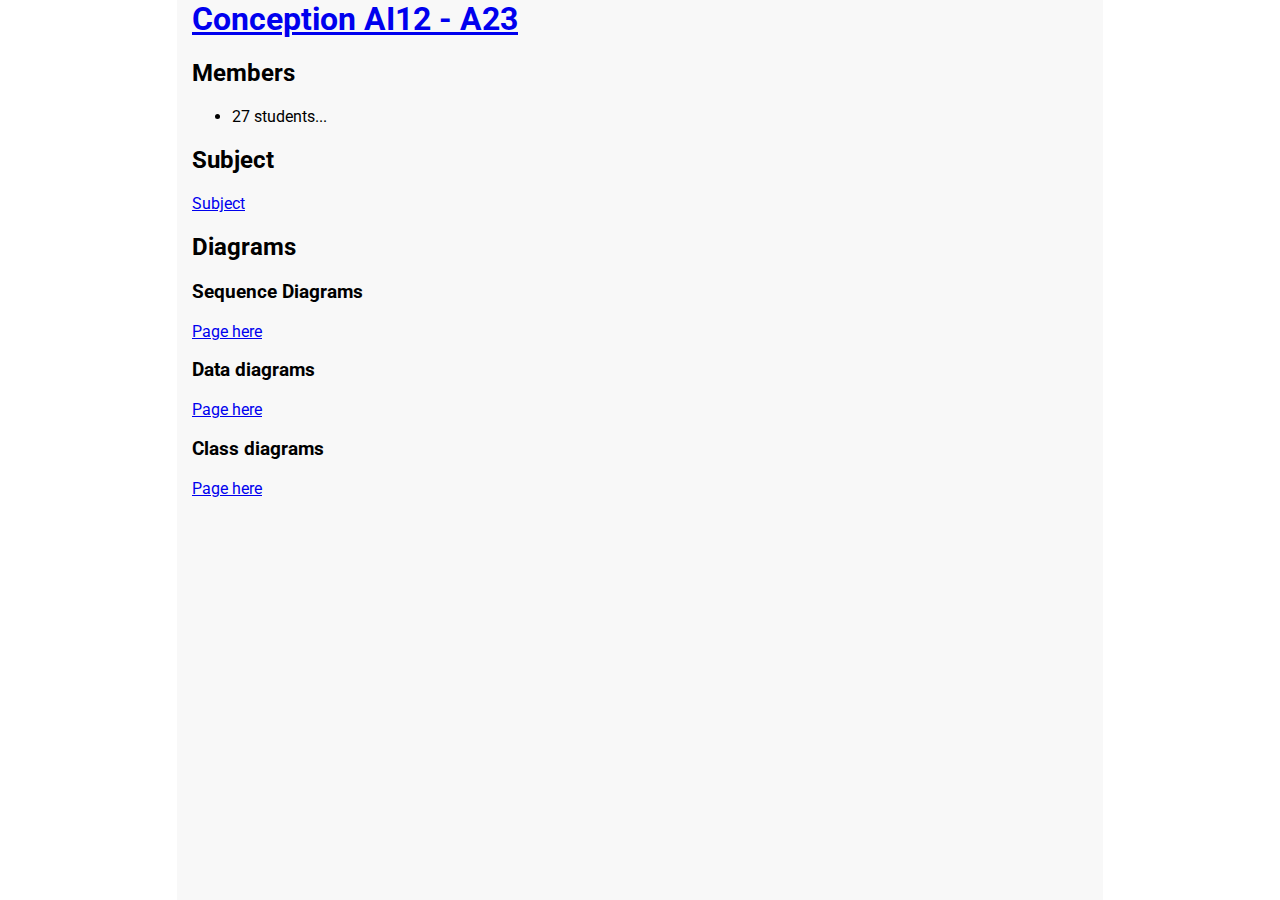
<file: website/index.html>
<html lang="en">
    <head>
        <meta charset="UTF-8" />
        <meta
            name="viewport"
            content="width=device-width, initial-scale=1.0" />
        <title>AI12 - Diagrams</title>
        <link
            rel="preconnect"
            href="https://fonts.googleapis.com" />
        <link
            rel="preconnect"
            href="https://fonts.googleapis.com" />
        <link
            rel="preconnect"
            href="https://fonts.gstatic.com"
            crossorigin />
        <link
            href="https://fonts.googleapis.com/css2?family=Orbitron&family=Poppins:ital,wght@0,100;0,200;0,300;0,400;0,500;0,600;0,700;0,800;0,900;1,100;1,200;1,300;1,400;1,500;1,600;1,700;1,800;1,900&family=Roboto:ital,wght@0,100;0,300;0,400;0,500;0,700;0,900;1,100;1,300;1,400;1,500;1,700;1,900&display=swap"
            rel="stylesheet" />
        <link
            rel="stylesheet"
            href="style.css" />
    </head>
    <body>
        <div id="container">
            <h1><a href="./index.html">Conception AI12 - A23</a></h1>
            <h2>Members</h2>
            <ul>
                <li>27 students...</li>
            </ul>
            <h2>Subject</h2>
            <p>
                <a
                    target="_blank"
                    href="./docs/projet-LO23_papier.pdf"
                    >Subject</a
                >
            </p>
            <h2>Diagrams</h2>
            <h3>Sequence Diagrams</h3>
            <p><a href="./sequence.html">Page here</a></p>
            <h3>Data diagrams</h3>
            <p><a href="./data.html">Page here</a></p>
            <h3>Class diagrams</h3>
            <p><a href="./class.html">Page here</a></p>
        </div>
    </body>
</html>
</file>
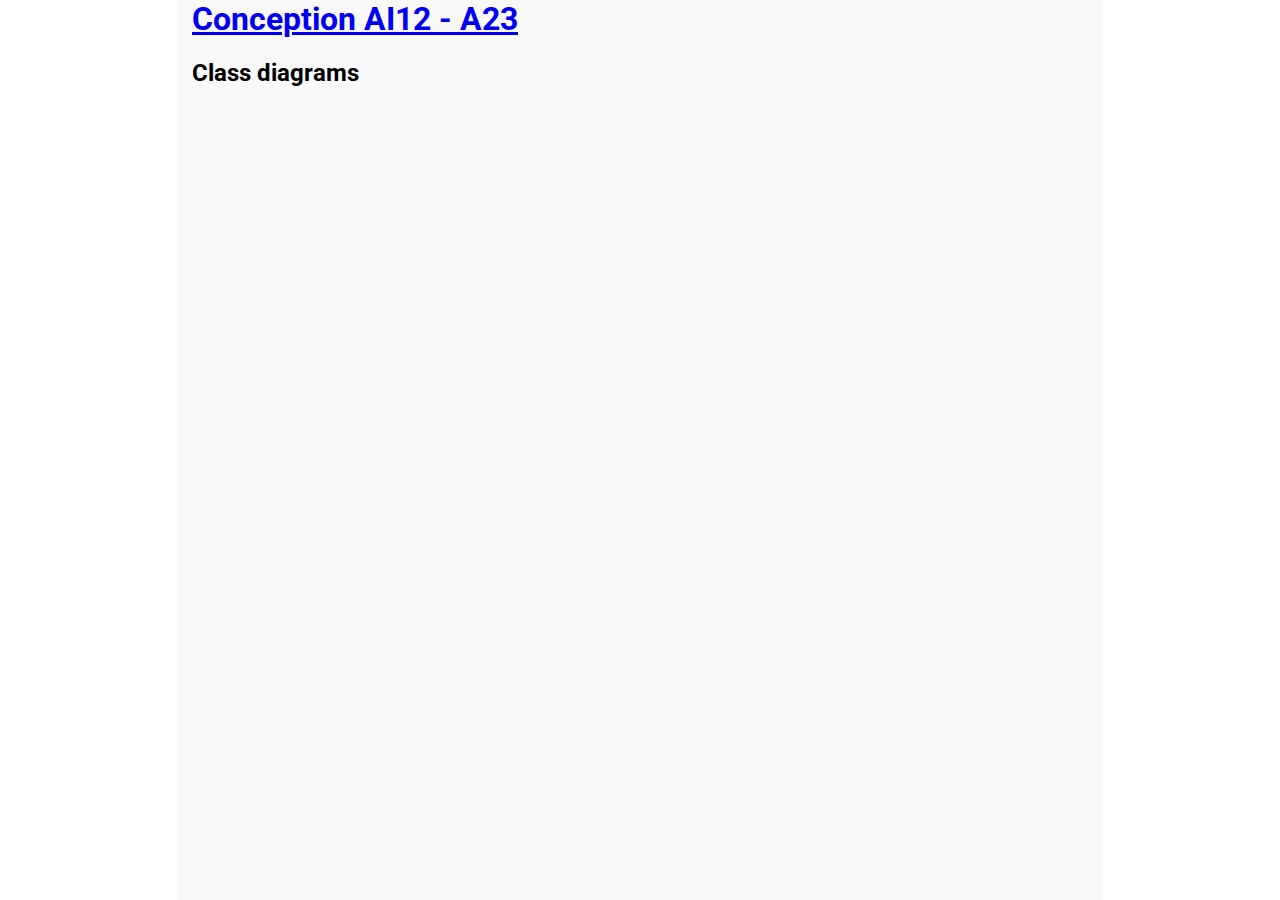
<file: website/class.html>
<html lang="en">
    <head>
        <meta charset="UTF-8" />
        <meta
            name="viewport"
            content="width=device-width, initial-scale=1.0" />
        <title>AI12 - Diagrams</title>
        <link
            rel="preconnect"
            href="https://fonts.googleapis.com" />
        <link
            rel="preconnect"
            href="https://fonts.googleapis.com" />
        <link
            rel="preconnect"
            href="https://fonts.gstatic.com"
            crossorigin />
        <link
            href="https://fonts.googleapis.com/css2?family=Orbitron&family=Poppins:ital,wght@0,100;0,200;0,300;0,400;0,500;0,600;0,700;0,800;0,900;1,100;1,200;1,300;1,400;1,500;1,600;1,700;1,800;1,900&family=Roboto:ital,wght@0,100;0,300;0,400;0,500;0,700;0,900;1,100;1,300;1,400;1,500;1,700;1,900&display=swap"
            rel="stylesheet" />
        <link
            rel="stylesheet"
            href="style.css" />
    </head>
    <body>
        <div id="container">
            <h1><a href="./index.html">Conception AI12 - A23</a></h1>
            <h2>Class diagrams</h2>
        </div>
    </body>
</html>
</file>
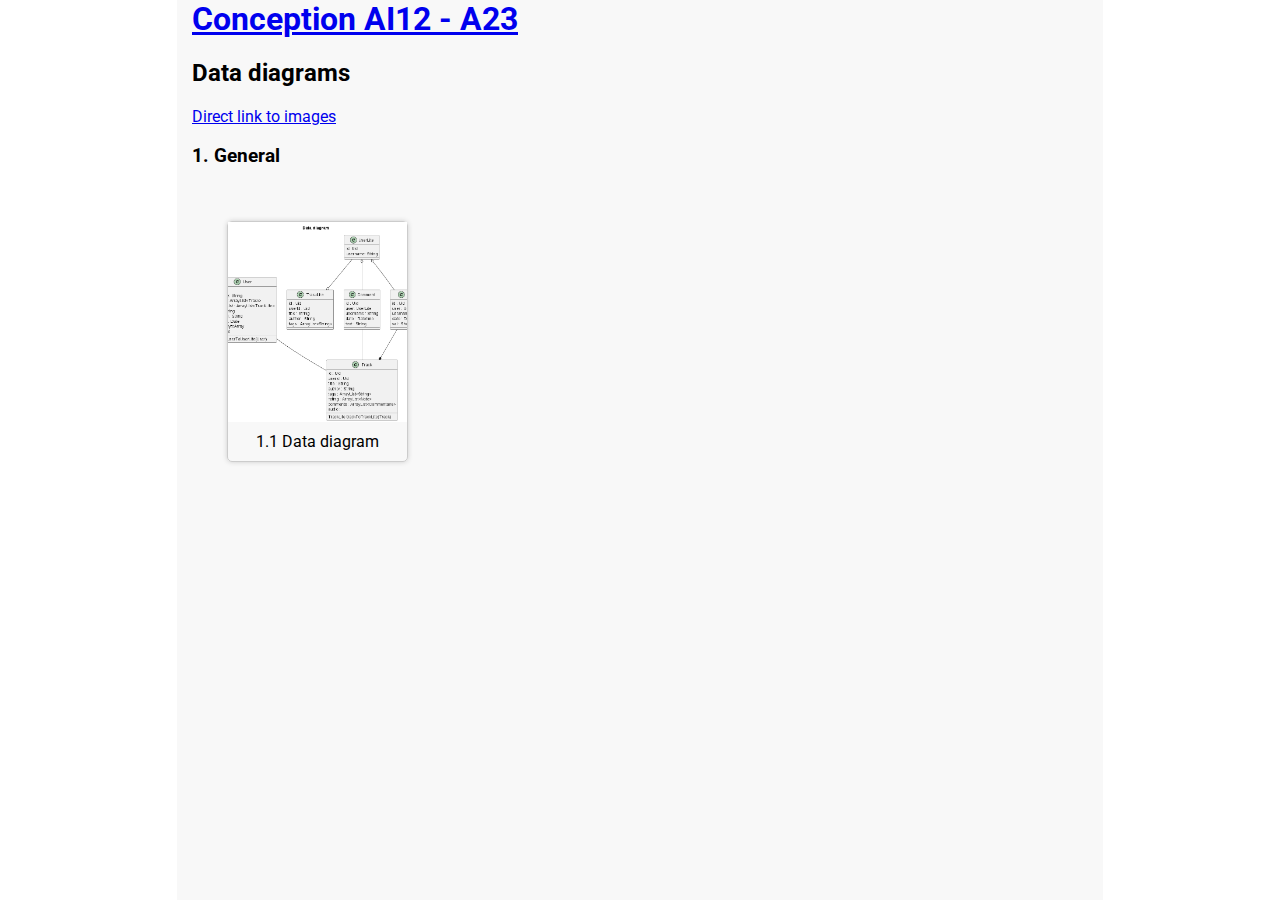
<file: website/data.html>
<html lang="en">
    <head>
        <meta charset="UTF-8" />
        <meta
            name="viewport"
            content="width=device-width, initial-scale=1.0" />
        <title>AI12 - Diagrams</title>
        <link
            rel="preconnect"
            href="https://fonts.googleapis.com" />
        <link
            rel="preconnect"
            href="https://fonts.googleapis.com" />
        <link
            rel="preconnect"
            href="https://fonts.gstatic.com"
            crossorigin />
        <link
            href="https://fonts.googleapis.com/css2?family=Orbitron&family=Poppins:ital,wght@0,100;0,200;0,300;0,400;0,500;0,600;0,700;0,800;0,900;1,100;1,200;1,300;1,400;1,500;1,600;1,700;1,800;1,900&family=Roboto:ital,wght@0,100;0,300;0,400;0,500;0,700;0,900;1,100;1,300;1,400;1,500;1,700;1,900&display=swap"
            rel="stylesheet" />
        <link
            rel="stylesheet"
            href="style.css" />
    </head>
    <body>
        <div id="container">
            <h1><a href="./index.html">Conception AI12 - A23</a></h1>
            <h2>Data diagrams</h2>
            <p><a href="./images/data/">Direct link to images</a></p>
            <div id="diagramsContainer"></div>
        </div>
    </body>
    <script>
        const categories = ["1. General"];

        const imagesNames = ["1.1 Data diagram.png"];

        const folder = "data";
    </script>
    <script src="./insert_images.js"></script>
</html>
</file>
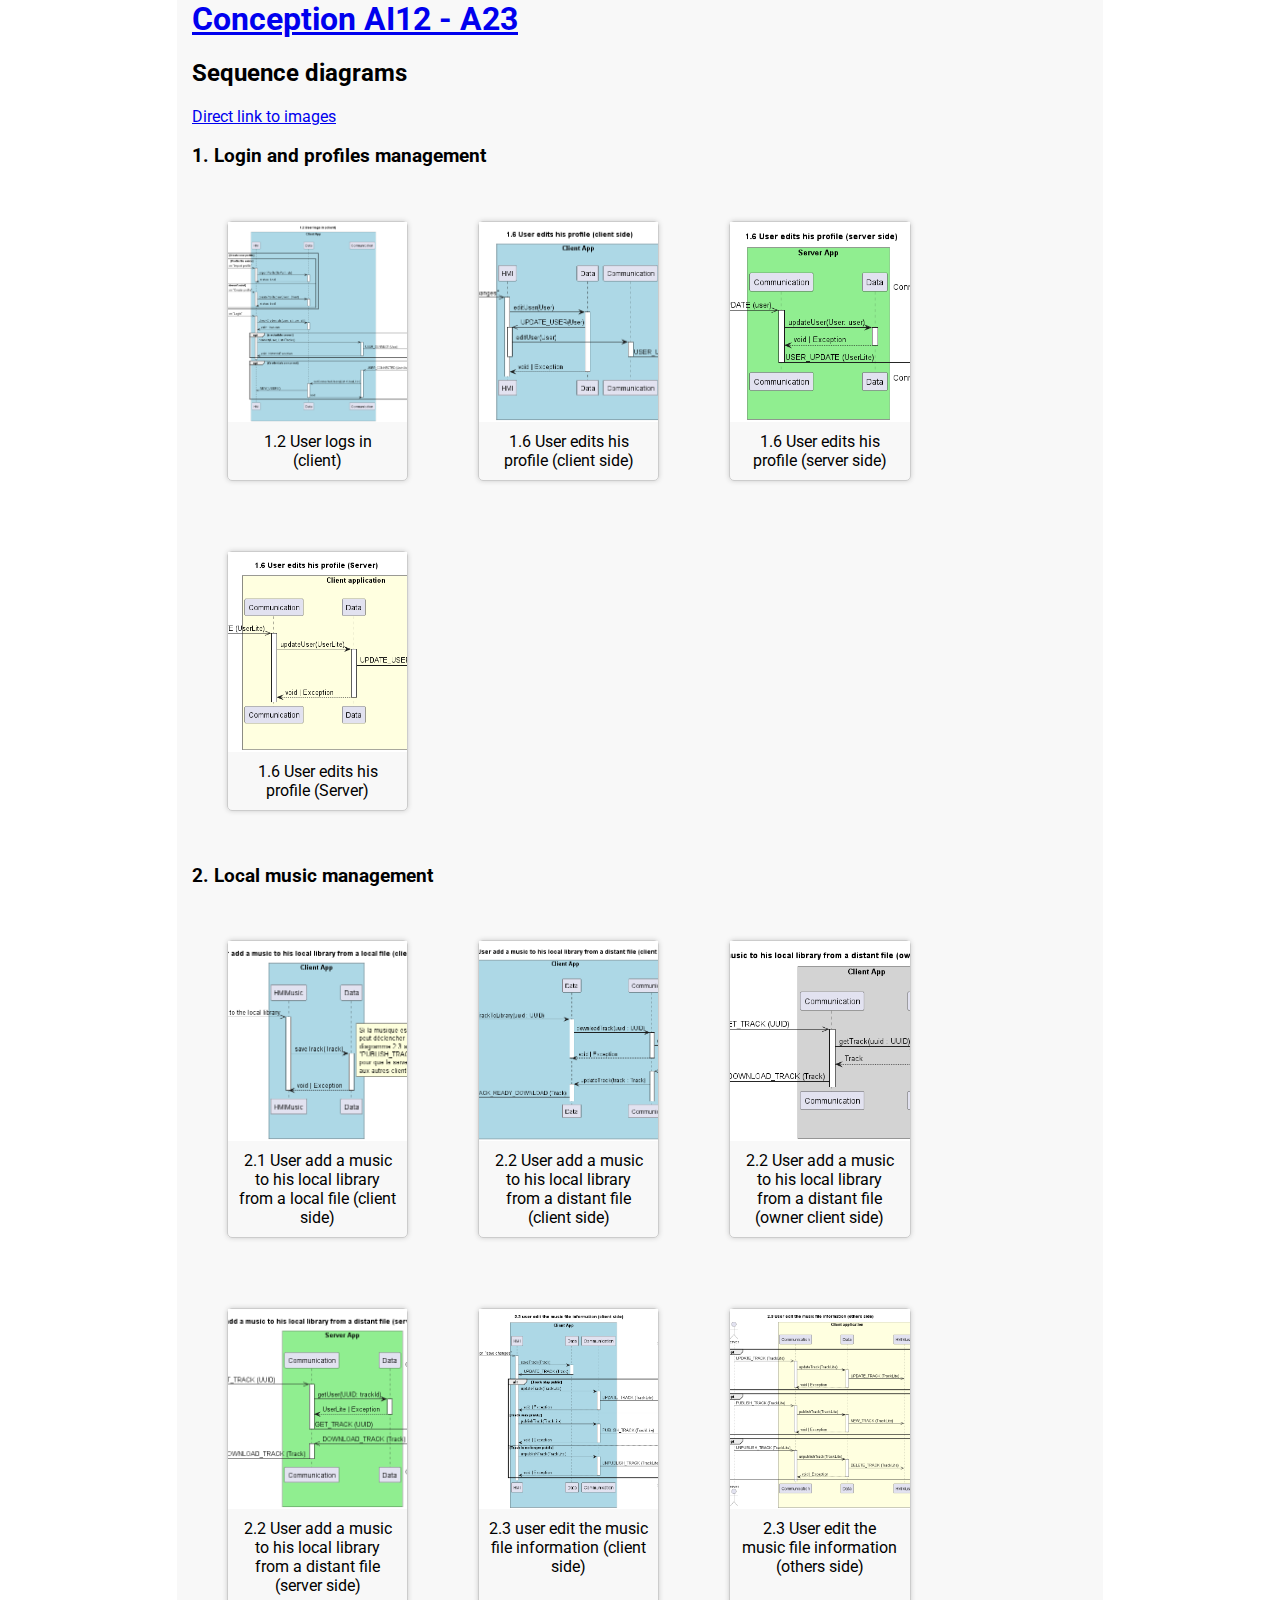
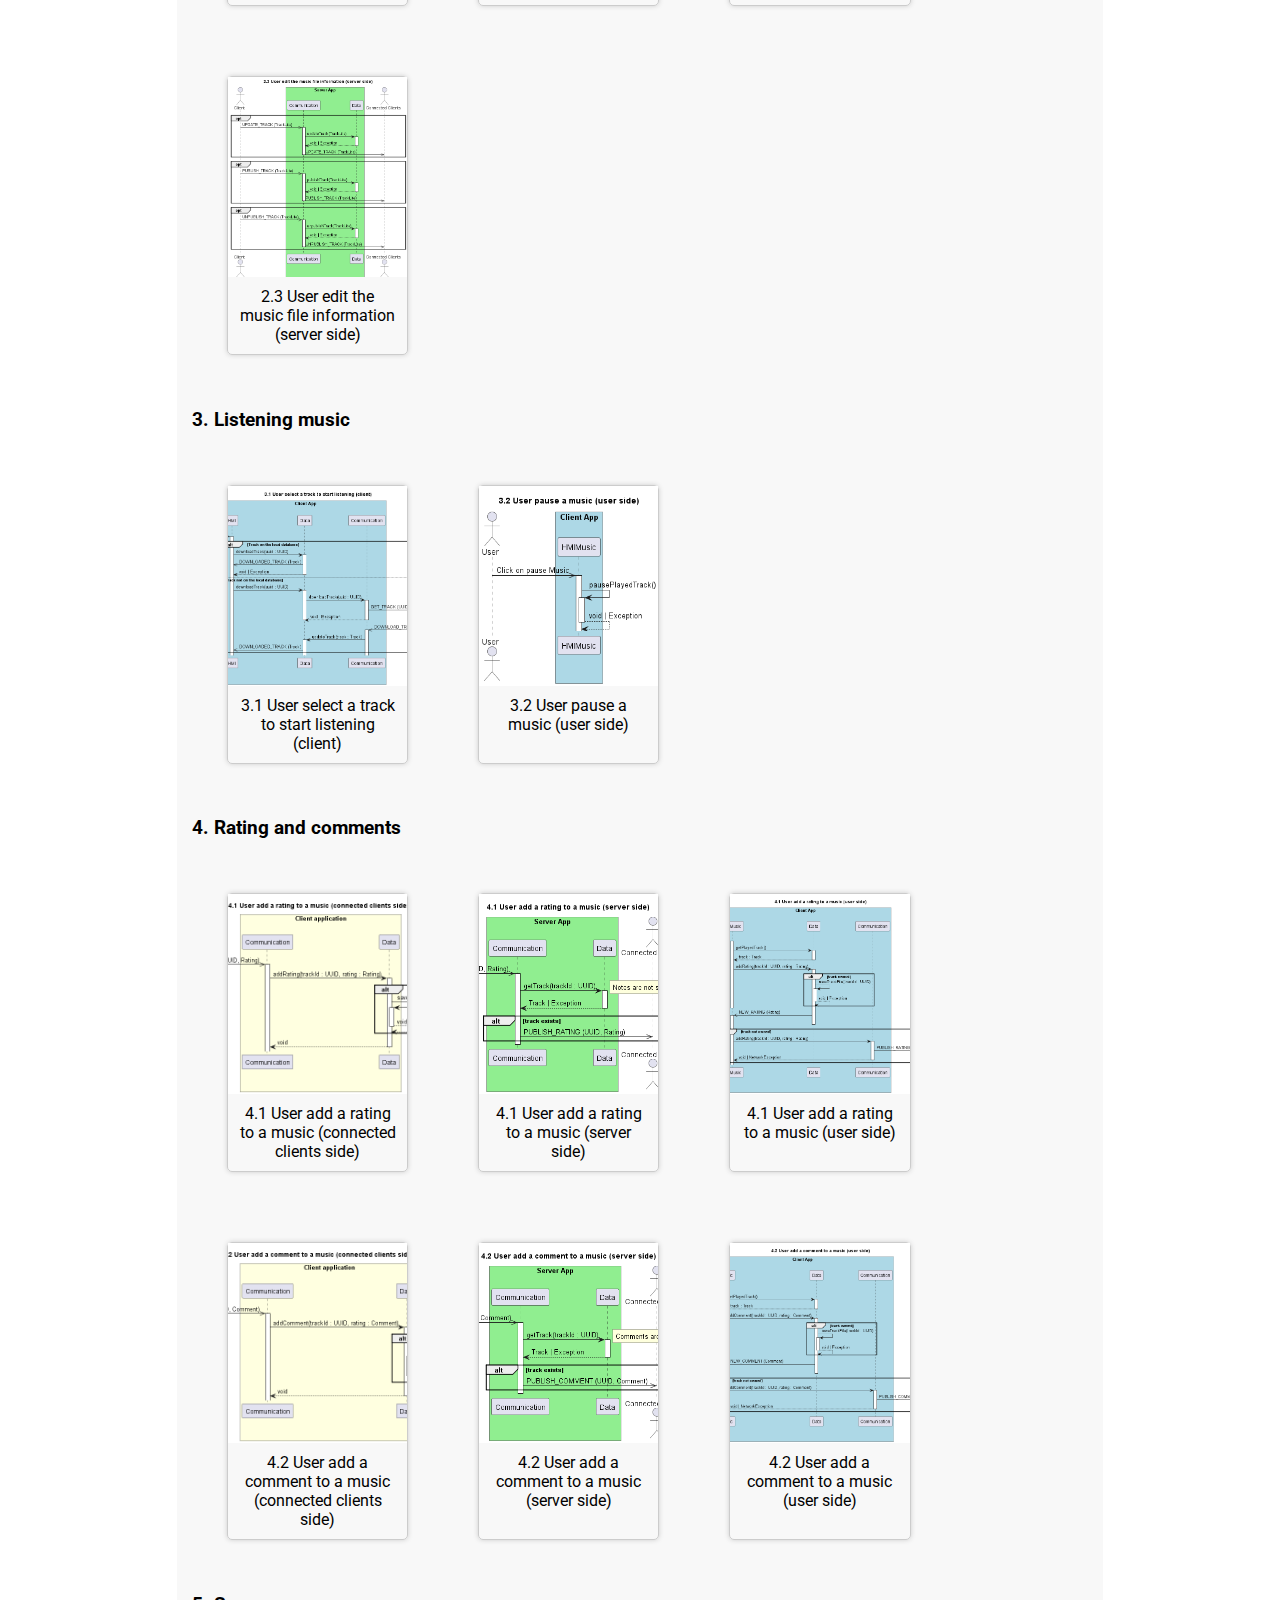
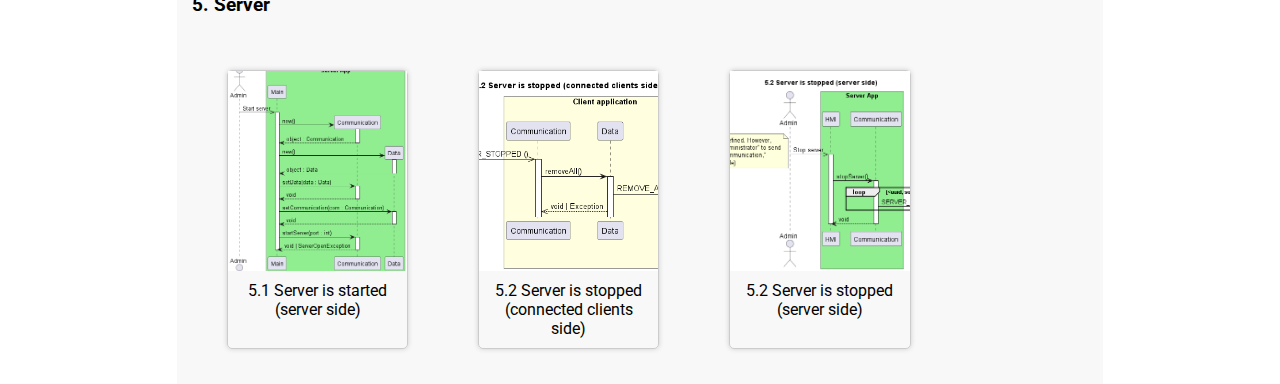
<file: website/sequence.html>
<html lang="en">
    <head>
        <meta charset="UTF-8" />
        <meta name="viewport" content="width=device-width, initial-scale=1.0" />
        <title>AI12 - Diagrams</title>
        <link rel="preconnect" href="https://fonts.googleapis.com" />
        <link rel="preconnect" href="https://fonts.googleapis.com" />
        <link rel="preconnect" href="https://fonts.gstatic.com" crossorigin />
        <link href="https://fonts.googleapis.com/css2?family=Orbitron&family=Poppins:ital,wght@0,100;0,200;0,300;0,400;0,500;0,600;0,700;0,800;0,900;1,100;1,200;1,300;1,400;1,500;1,600;1,700;1,800;1,900&family=Roboto:ital,wght@0,100;0,300;0,400;0,500;0,700;0,900;1,100;1,300;1,400;1,500;1,700;1,900&display=swap" rel="stylesheet" />
        <link rel="stylesheet" href="style.css" />
    </head>
    <body>
        <div id="container">
            <h1><a href="./index.html">Conception AI12 - A23</a></h1>
            <h2>Sequence diagrams</h2>
            <p><a href="./images/sequence/">Direct link to images</a></p>
            <div id="sequenceDiagramsContainer"></div>
        </div>
    </body>
    <script>
        const categories = [
            "1. Login and profiles management",
            "2. Local music management",
            "3. Listening music",
            "4. Rating and comments",
            "5. Server",
        ];

        const imagesNames = [
            "1.2 User logs in (client).png",
            "1.6 User edits his profile (client side).png",
            "1.6 User edits his profile (server side).png",
            "1.6 User edits his profile (Server).png",
            "2.1 User add a music to his local library from a local file (client side).png",
            "2.2 User add a music to his local library from a distant file (client side).png",
            "2.2 User add a music to his local library from a distant file (owner client side).png",
            "2.2 User add a music to his local library from a distant file (server side).png",
            "2.3 user edit the music file information (client side).png",
            "2.3 User edit the music file information (others side).png",
            "2.3 User edit the music file information (server side).png",
            "3.1 User select a track to start listening (client).png",
            "3.2 User pause a music (user side).png",
            "4.1 User add a rating to a music (connected clients side).png",
            "4.1 User add a rating to a music (server side).png",
            "4.1 User add a rating to a music (user side).png",
            "4.2 User add a comment to a music (connected clients side).png",
            "4.2 User add a comment to a music (server side).png",
            "4.2 User add a comment to a music (user side).png",
            "5.1 Server is started (server side).png",
            "5.2 Server is stopped (connected clients side).png",
            "5.2 Server is stopped (server side).png",
        ];

        const sequenceDiagramsContainer = document.getElementById(
            "sequenceDiagramsContainer"
        );

        for (let i = 0; i < categories.length; i++) {
            const category = categories[i];
            sequenceDiagramsContainer.innerHTML += `<h3>${category}</h3>`;
            sequenceDiagramsContainer.innerHTML += `<div class="imagesContainer"></div>`;
            const imagesContainer = sequenceDiagramsContainer.lastChild;

            for (let j = 0; j < imagesNames.length; j++) {
                const image = imagesNames[j];
                if (image.startsWith(category.split(".")[0])) {
                    imagesContainer.innerHTML += `
                    <div class="imageCard">
                        <img class="clickable" src="./images/sequence/${image}" />
                        <div class="imageInfo">${image.split(".png")[0]}</div>
                    </div>
                    `;
                }
            }
        }

        const images = document.getElementsByClassName("clickable");
        for (let i = 0; i < images.length; i++) {
            const image = images[i];
            image.addEventListener("click", () => {
                image.classList.toggle("fullScreen");
            });
        }
    </script>
</html>
</file>
<file: website/style.css>
html,
body {
    font-family: "Roboto", sans-serif;
    margin: 0;
    padding: 0;
    min-height: 100vh;
    width: 100%;
}
#container {
    width: 70%;
    margin: auto;
    background-color: #f8f8f8;
    min-height: 100vh;
    padding: 0 15px;
}
#container h1 {
    margin-top: 0;
}

img.clickable {
    cursor: pointer;
}

.imagesContainer {
    display: flex;
    flex-wrap: wrap;
}

.imagesContainer .imageCard {
    width: 20%;
    margin: 35px;
    border: 1px solid #ccc;
    border-radius: 5px;
    box-shadow: 0 0 5px #ccc;
}

.imagesContainer .imageCard img {
    width: 100%;
    object-fit: cover;
    height: 200px;
}

.imagesContainer .imageCard img.fullScreen {
    position: fixed;
    top: 0;
    left: 0;
    width: 100vw;
    height: 100vh;
    object-fit: contain;
    z-index: 1000;
    background-color: rgba(0, 0, 0, 0.7);
    max-height: unset;
}

.imagesContainer .imageCard .imageInfo {
    padding: 10px;
    color: black;
    align-items: center;
    text-align: center;
}
</file>
